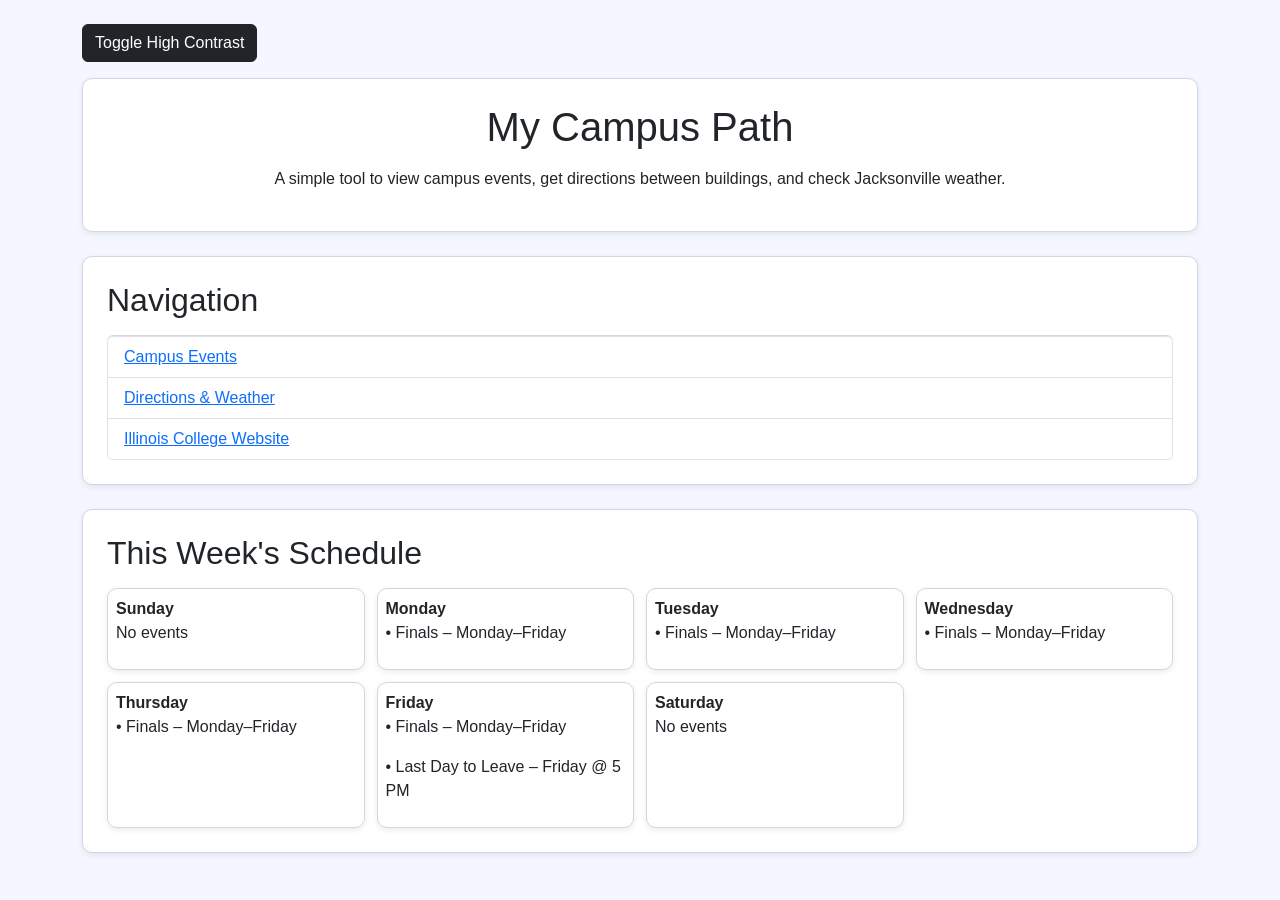
<file: index.html>
<!DOCTYPE html>
<html lang="en">
<head>
    <meta charset="UTF-8">
    <title>My Campus Path</title>

    <!-- bootstrap stuff -->
    <link href="https://cdn.jsdelivr.net/npm/bootstrap@5.3.3/dist/css/bootstrap.min.css" rel="stylesheet">

    <!-- my css file -->
    <link rel="stylesheet" href="style.css">
</head>

<body class="container mt-4">

    <!-- this checks if high contrast was turned on before -->
    <script>
        if (localStorage.getItem("contrastMode") === "on") {
            document.documentElement.classList.add("highContrast");
        }
    </script>

    <!-- button to toggle high contrast -->
    <button id="contrastToggle" class="btn btn-dark mb-3">Toggle High Contrast</button>

    <!-- header box -->
    <div class="card p-4 mb-4">
        <h1 class="text-center mb-3">My Campus Path</h1>
        <p class="text-center">
            A simple tool to view campus events, get directions between buildings, and check Jacksonville weather.
        </p>
    </div>

    <!-- nav box -->
    <div class="card p-4 mb-4">
        <h2 class="mb-3">Navigation</h2>
        <ul class="list-group">
            <li class="list-group-item"><a href="page2.html">Campus Events</a></li>
            <li class="list-group-item"><a href="page3.html">Directions & Weather</a></li>
            <li class="list-group-item"><a href="https://www.ic.edu" target="_blank">Illinois College Website</a></li>
        </ul>
    </div>

    <!-- weekly schedule -->
    <div class="infoBox mt-4 p-4">
        <h2>This Week's Schedule</h2>

        <!-- grid of days -->
        <div id="weekGrid">

            <div class="dayBox p-2">
                <strong>Sunday</strong>
                <p>No events</p>
            </div>

            <div class="dayBox p-2">
                <strong>Monday</strong>
                <p>• Finals – Monday–Friday</p>
            </div>

            <div class="dayBox p-2">
                <strong>Tuesday</strong>
                <p>• Finals – Monday–Friday</p>
            </div>

            <div class="dayBox p-2">
                <strong>Wednesday</strong>
                <p>• Finals – Monday–Friday</p>
            </div>

            <div class="dayBox p-2">
                <strong>Thursday</strong>
                <p>• Finals – Monday–Friday</p>
            </div>

            <div class="dayBox p-2">
                <strong>Friday</strong>
                <p>• Finals – Monday–Friday</p>
                <p>• Last Day to Leave – Friday @ 5 PM</p>
            </div>

            <div class="dayBox p-2">
                <strong>Saturday</strong>
                <p>No events</p>
            </div>

        </div>
    </div>

    <!-- this is the script that actually toggles high contrast -->
    <script>
        const contrastBtn = document.getElementById("contrastToggle");

        // only run this if the button exists (it does)
        if (contrastBtn) {
            contrastBtn.addEventListener("click", function () {

                // flip the class on/off
                document.documentElement.classList.toggle("highContrast");

                // save it so it stays when switching pages
                if (document.documentElement.classList.contains("highContrast")) {
                    localStorage.setItem("contrastMode", "on");
                } else {
                    localStorage.setItem("contrastMode", "off");
                }
            });
        }
    </script>

</body>
</html>
</file>
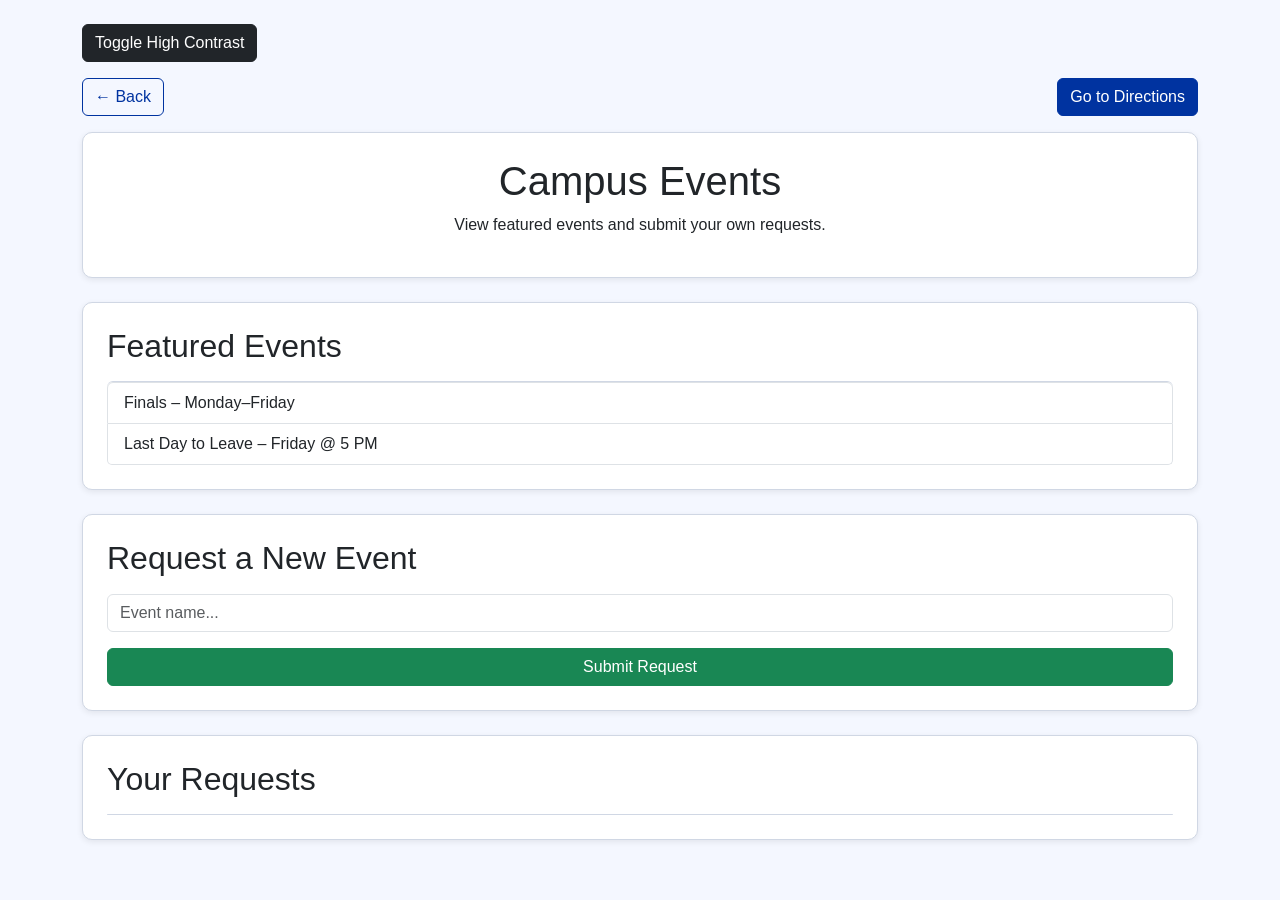
<file: page2.html>
<!DOCTYPE html>
<html lang="en">
<head>
    <meta charset="UTF-8">
    <title>Campus Events</title>

    <!-- bootstrap stuff -->
    <link href="https://cdn.jsdelivr.net/npm/bootstrap@5.3.3/dist/css/bootstrap.min.css" rel="stylesheet">

    <!-- my css -->
    <link rel="stylesheet" href="style.css">
</head>

<body class="container mt-4">

    <!-- keep high contrast on if I turned it on earlier -->
    <script>
        if (localStorage.getItem("contrastMode") === "on") {
            document.documentElement.classList.add("highContrast");
        }
    </script>

    <!-- high contrast toggle button -->
    <button id="contrastToggle" class="btn btn-dark mb-3">Toggle High Contrast</button>

    <!-- back + next buttons -->
    <div class="d-flex justify-content-between mb-3">
        <a href="index.html" class="btn btn-outline-primary">← Back</a>
        <a href="page3.html" class="btn btn-primary">Go to Directions</a>
    </div>

    <!-- header box -->
    <div class="card p-4 mb-4">
        <h1 class="text-center mb-2">Campus Events</h1>
        <p class="text-center">View featured events and submit your own requests.</p>
    </div>

    <!-- featured events -->
    <div class="card p-4 mb-4">
        <h2 class="mb-3">Featured Events</h2>
        <ul id="eventList" class="list-group">
            <li class="list-group-item"> Finals – Monday–Friday</li>
            <li class="list-group-item"> Last Day to Leave – Friday @ 5 PM</li>
        </ul>
    </div>

    <!-- request form -->
    <div class="card p-4 mb-4">
        <h2 class="mb-3">Request a New Event</h2>

        <!-- input box -->
        <input type="text" id="eventInput" class="form-control mb-3" placeholder="Event name...">

        <!-- submit button -->
        <button id="addEventBtn" class="btn btn-success">Submit Request</button>

        <!-- little green message -->
        <p id="eventMessage" class="mt-3 text-success" style="display: none;">
            Event request added!
        </p>
    </div>

    <!-- saved requests -->
    <div class="card p-4 mb-4">
        <h2 class="mb-3">Your Requests</h2>
        <ul id="requestedEvents" class="list-group"></ul>
    </div>

    <!-- my js file -->
    <script src="page2.js"></script>

    <!-- high contrast toggle script -->
    <script>
        const contrastBtn = document.getElementById("contrastToggle");

        if (contrastBtn) {
            contrastBtn.addEventListener("click", function () {

                // flip the class on/off
                document.documentElement.classList.toggle("highContrast");

                // save it so it stays when switching pages
                if (document.documentElement.classList.contains("highContrast")) {
                    localStorage.setItem("contrastMode", "on");
                } else {
                    localStorage.setItem("contrastMode", "off");
                }
            });
        }
    </script>

</body>
</html>
</file>
<file: style.css>
/* ============================
   ILLINOIS COLLEGE THEME
   (keeping this simple + clean)
============================ */

body {
    background-color: #f4f7ff; /* light IC-ish background */
    font-family: Arial, sans-serif; /* basic font so nothing looks weird */
}

/* Cards (all the white boxes on every page) */
.card, .infoBox, .dayBox {
    background: #ffffff;
    border-radius: 10px; /* rounded corners because square boxes look ugly */
    border: 1px solid #d0d7e4; /* light border so it doesn’t blend into the bg */
    box-shadow: 0 2px 6px rgba(0,0,0,0.08); /* tiny shadow so it pops a bit */
}

/* IC Blue Buttons */
.btn-primary {
    background-color: #0033A0 !important; /* IC blue */
    border-color: #0033A0 !important;
}

.btn-outline-primary {
    border-color: #0033A0 !important;
    color: #0033A0 !important;
}

.btn-outline-primary:hover {
    background-color: #0033A0 !important;
    color: white !important; /* so you can actually read it */
}

/* ============================
   Weekly Schedule Grid
   (this is the 7-day layout)
============================ */

#weekGrid {
    display: grid;
    grid-template-columns: repeat(4, 1fr); /* 4 columns so it wraps nicely */
    gap: 12px; /* space between boxes */
    margin-top: 15px;
}

.dayBox {
    padding: 10px; /* just spacing so text isn’t smashed */
}

/* ============================
   HIGH CONTRAST MODE
   (this flips everything to black/yellow)
============================ */

.highContrast,
.highContrast body {
    background-color: #000 !important;
    color: #ff0 !important; /* yellow text */
}

/* boxes in high contrast */
.highContrast .card,
.highContrast .infoBox,
.highContrast .dayBox {
    background-color: #000 !important;
    color: #ff0 !important;
    border-color: #ff0 !important;
}

/* links in high contrast */
.highContrast a {
    color: #ff0 !important;
    text-decoration: underline !important;
}

/* buttons in high contrast */
.highContrast .btn {
    background-color: #222 !important;
    color: #ff0 !important;
    border: 1px solid #ff0 !important;
}

/* inputs + selects in high contrast */
.highContrast select,
.highContrast input {
    background-color: #000 !important;
    color: #ff0 !important;
    border: 1px solid #ff0 !important;
}

/* delete button for event requests */
.deleteBtn {
    float: right;
    cursor: pointer;
    color: red;
    font-weight: bold;
    margin-left: 10px;
}

/* for phone*/
@media (max-width: 600px) {
    #weekGrid {
        grid-template-columns: repeat(2, 1fr); /* 2 columns on phones */
    }
}
@media (max-width: 600px) {
    #map {
        height: 400px !important;
    }
}
@media (max-width: 600px) {
    .btn {
        width: 100%;
        margin-bottom: 10px;
    }
}
@media (max-width: 600px) {
    .card {
        padding: 15px !important;
    }
}
</file>
